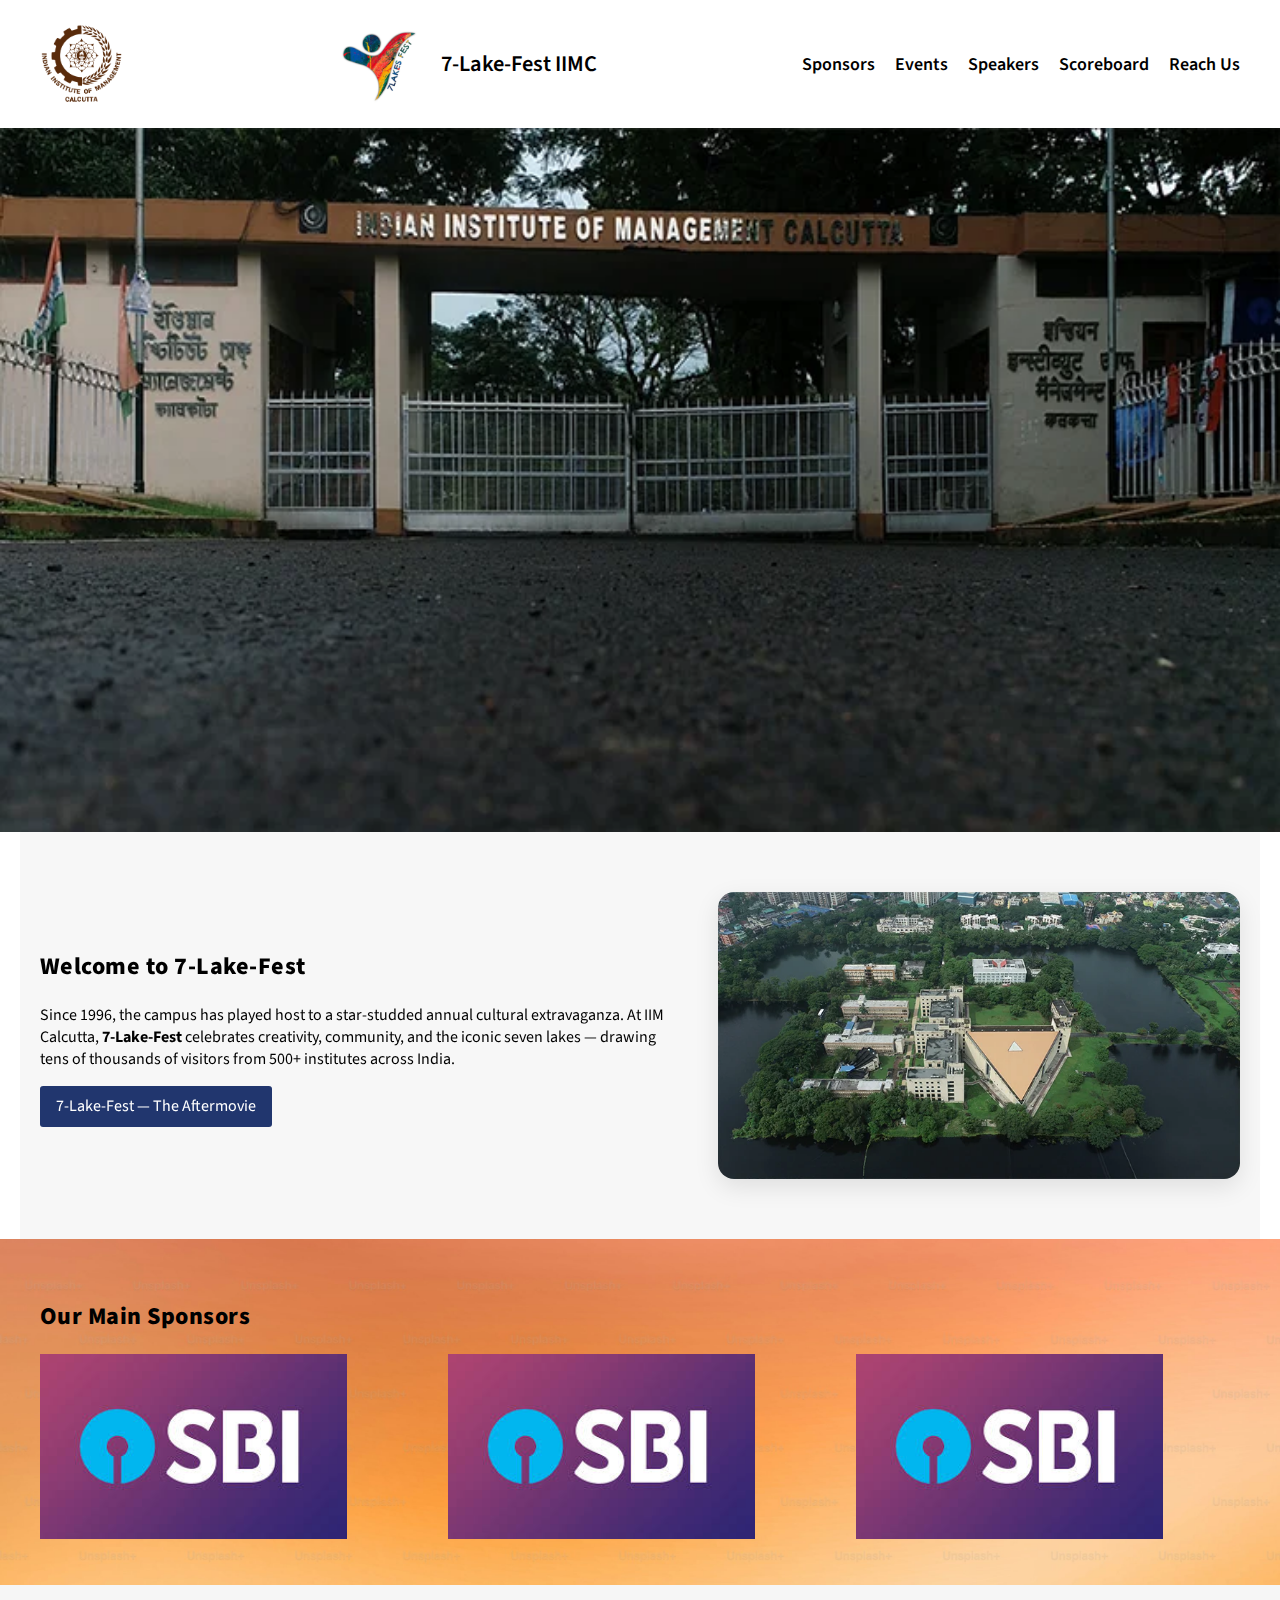
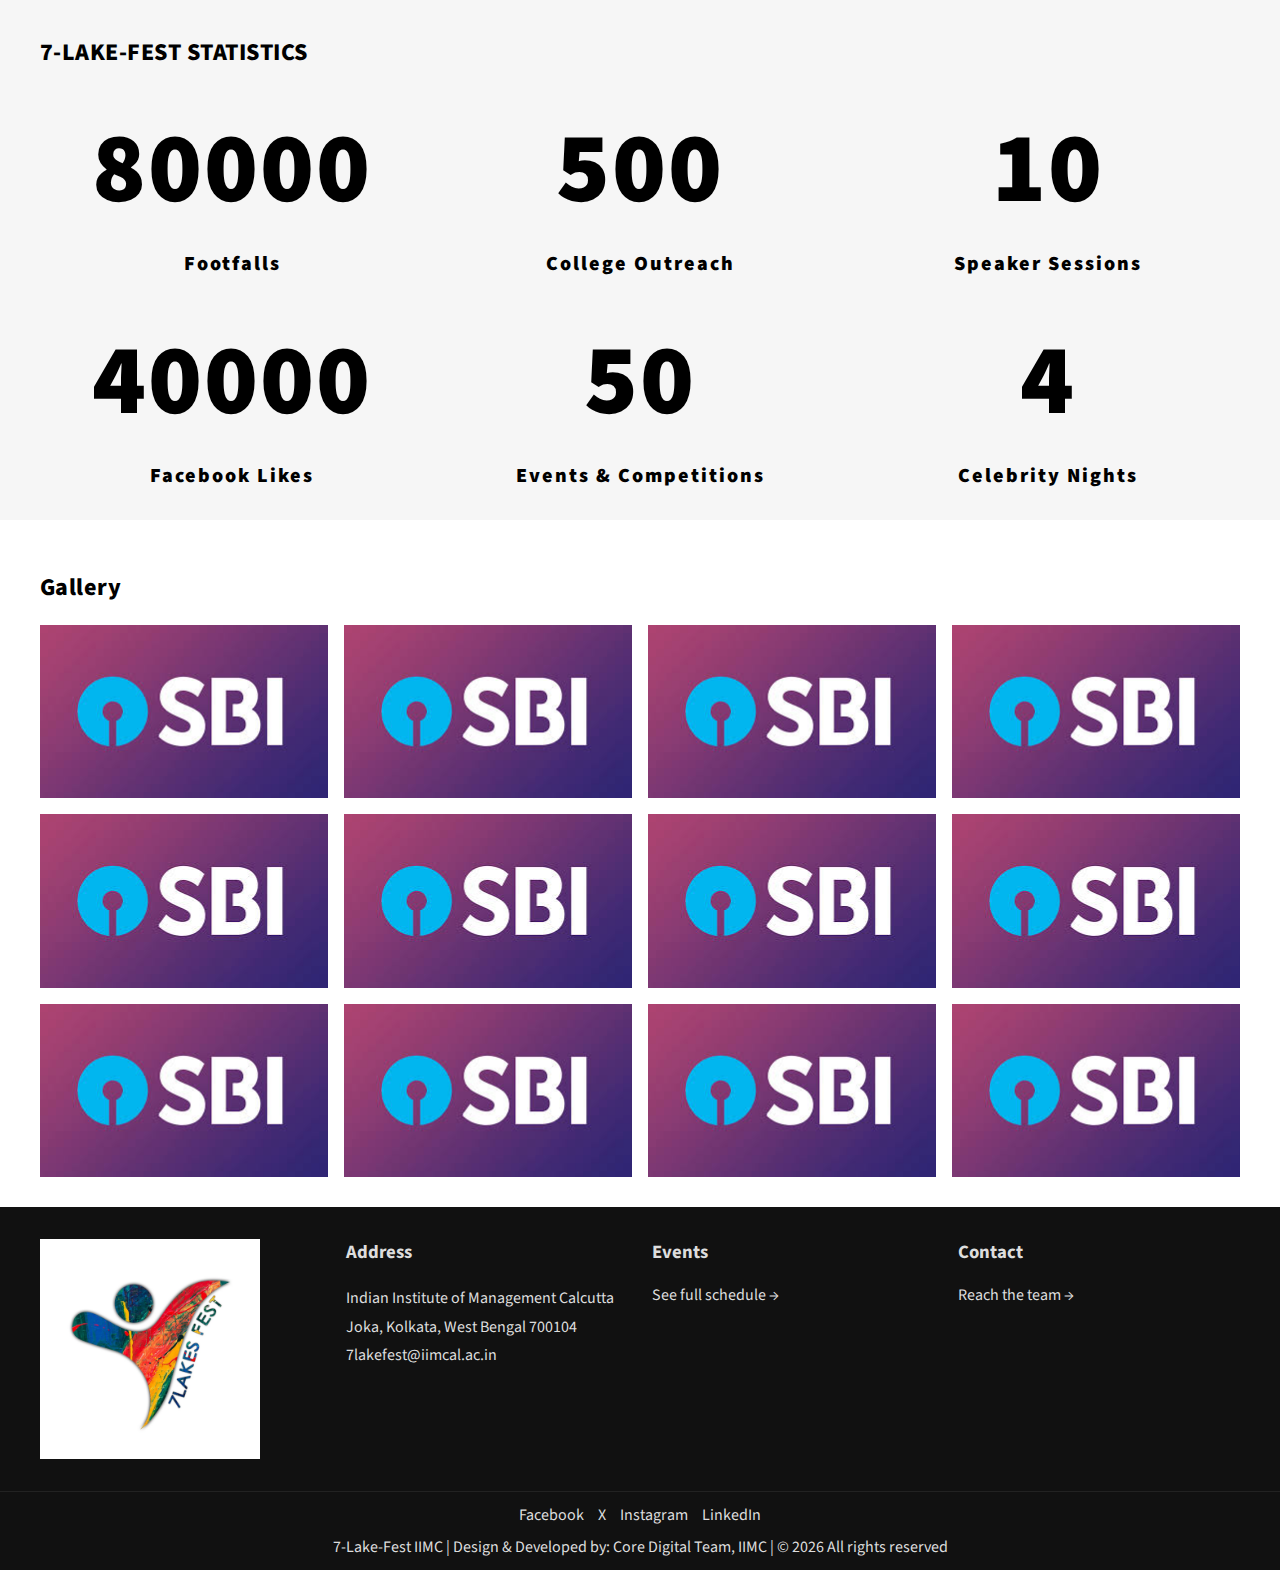
<file: Index.html>
<!DOCTYPE html>
<html lang="en" dir="ltr" prefix="og: https://ogp.me/ns#">
<head>
  <meta charset="UTF-8" />
  <meta name="viewport" content="width=device-width" />
  <link rel="profile" href="http://gmpg.org/xfn/11" />

  <!-- TODO: PAGE TITLE (Browser tab) -->
  <title>Home - 7-Lake-Fest IIMC</title>

  <!-- External CSS -->
  <link rel="stylesheet" href="Style/Index.css" />

  <!-- TODO: META (SEO/Social). Update image URLs to your logo/hero -->
  <meta name="description" content="7-Lake-Fest IIMC — IIM Calcutta’s annual cultural festival." />
  <meta property="og:site_name" content="7-Lake-Fest IIMC" />
  <meta property="og:type" content="website" />
  <meta property="og:title" content="Home - 7-Lake-Fest IIMC" />
  <meta property="og:description" content="7-Lake-Fest IIMC — IIM Calcutta’s annual cultural festival." />
  <!-- TODO: Replace with your absolute URL -->
  <meta property="og:url" content="https://www.iimcal.ac.in/" />
  <!-- TODO: Social preview image -->
  <meta property="og:image" content="https://YOUR-CDN.example/iimc-7lakefest-og.png" />
  <meta name="twitter:card" content="summary_large_image" />
  <meta name="twitter:title" content="Home - 7-Lake-Fest IIMC" />
  <meta name="twitter:description" content="7-Lake-Fest IIMC — IIM Calcutta’s annual cultural festival." />
  <meta name="twitter:image" content="https://YOUR-CDN.example/iimc-7lakefest-og.png" />

  <!-- TODO: JSON-LD (update logo and dates) -->
  <script type="application/ld+json">
  {
    "@context":"https://schema.org",
    "@graph":[
      {
        "@type":"Organization",
        "@id":"https://YOUR-DOMAIN.example/#org",
        "name":"7-Lake-Fest IIMC",
        "url":"https://YOUR-DOMAIN.example/",
        "logo":{
          "@type":"ImageObject",
          "url":"https://YOUR-CDN.example/7lakefest-logo.png",
          "width":150,"height":163
        }
      },
      {
        "@type":"WebSite",
        "@id":"https://YOUR-DOMAIN.example/#website",
        "url":"https://YOUR-DOMAIN.example/",
        "name":"7-Lake-Fest IIMC",
        "publisher":{"@id":"https://YOUR-DOMAIN.example/#org"},
        "potentialAction":{
          "@type":"SearchAction",
          "target":{"@type":"EntryPoint","urlTemplate":"https://YOUR-DOMAIN.example/?s={search_term_string}"},
          "query-input":"required name=search_term_string"
        }
      },
      {
        "@type":"WebPage",
        "@id":"https://YOUR-DOMAIN.example/#webpage",
        "url":"https://YOUR-DOMAIN.example/",
        "name":"Home - 7-Lake-Fest IIMC",
        "description":"7-Lake-Fest IIMC — IIM Calcutta’s annual cultural festival.",
        "isPartOf":{"@id":"https://YOUR-DOMAIN.example/#website"},
        "datePublished":"2025-01-01T00:00:00+05:30",
        "dateModified":"2025-01-01T00:00:00+05:30",
        "primaryImageOfPage":{
          "@type":"ImageObject",
          "url":"https://YOUR-CDN.example/7lakefest-hero.jpg",
          "width":1600,"height":900
        }
      }
    ]
  }
  </script>

  <!-- webfonts similar to original -->
  <link href="https://fonts.googleapis.com/css?family=Source+Sans+Pro:300,400,600,700|Poppins:300,400,500,600,700,800,900&display=swap" rel="stylesheet" />
  <link rel="icon" href="https://YOUR-CDN.example/7lakefest-favicon-32.png" sizes="32x32" />
  <link rel="icon" href="https://YOUR-CDN.example/7lakefest-favicon-192.png" sizes="192x192" />
  <link rel="apple-touch-icon" href="https://YOUR-CDN.example/7lakefest-apple-180.png" />
  <meta name="msapplication-TileImage" content="https://YOUR-CDN.example/7lakefest-ms-270.png" />
</head>

<body class="home">
  <div class="site">

<header class="site-header">
  <div class="wrap header-inner">

    <!-- LEFT: IIMC LOGO -->
    <div class="brand-left">
      <a href="https://www.iimcal.ac.in/">
        <img src="/assets/IIMClogo.png" alt="IIM Calcutta Logo">
      </a>
    </div>

    <!-- CENTER: 7-Lake Logo + Text -->
    <div class="brand-center">
      <a href="https://www.iimcal.ac.in/">
        <img src="/assets/7lakelogo.jpg" alt="7-Lake-Fest IIMC Lockup">
      </a>
      <h1>
        <a href="/" style="text-decoration:none;color:#000;">
          7-Lake-Fest IIMC
        </a>
      </h1>
    </div>

    <!-- RIGHT: NAVIGATION -->
    <nav class="main-nav" aria-label="Main Menu">
      <ul>
        <li><a href="/sponsors.html">Sponsors</a></li>
        <li><a href="/events.html">Events</a></li>
        <li><a href="/Speakers.html">Speakers</a></li>
        <li><a href="/stats.html">Scoreboard</a></li>
        <li><a href="/contact.html">Reach Us</a></li>
      </ul>
    </nav>

  </div>
</header>

      <!-- HERO / SLIDER -->
      <section class="hero">
        <!-- TODO: HERO IMAGE (replace URL) -->
        <img src="/assets/Heroimage.webp" alt="7-Lake-Fest IIMC Hero">
        <!-- TODO: TICKETING / CTA LINK -->
        <a class="overlay-link" href="https://www.iimcal.ac.in" aria-label="Buy Tickets"></a>
      </section>
    </header>

    <main id="site-content">
      <!-- ABOUT -->
      <section class="about">
        <div class="wrap" style="backdrop-filter:brightness(.97);">
          <article>
            <h2 class="box-title">Welcome to 7-Lake-Fest</h2>
            <p>Since 1996, the campus has played host to a star-studded annual cultural extravaganza. At IIM Calcutta, <strong>7-Lake-Fest</strong> celebrates creativity, community, and the iconic seven lakes — drawing tens of thousands of visitors from 500+ institutes across India.</p>
            <!-- TODO: AFTERMOVIE LINK (keep button color) -->
            <p><a class="btn" href="https://www.youtube.com/watch?v=YJg1rs0R2sE&list=RDYJg1rs0R2sE&start_radio=1" target="_blank" rel="noopener">7-Lake-Fest — The Aftermovie</a></p>
          </article>

          <!-- TODO: ABOUT SIDE IMAGE -->
          <div>
            <img src="/assets/Sideimage.webp" alt="7-Lake-Fest Collage" style="width:100%;height:auto;display:block;">
          </div>
        </div>
      </section>

      <!-- SPONSORS -->
      <section class="sponsors">
        <div class="wrap">
          <h2 class="box-title">Our Main Sponsors</h2>
          <div class="sponsor-grid">
            <!-- TODO: SPONSOR LOGO #1 -->
            <div>
              <img src="/assets/Sponser.jpeg" alt="Title Sponsor" style="width:80%;height:auto;">
            </div>
            <!-- TODO: SPONSOR LOGO #2 -->
            <div>
              <img src="/assets/Sponser.jpeg" alt="Associate Sponsor" style="width:80%;height:auto;">
            </div>
            <!-- TODO: SPONSOR LOGO #3 -->
            <div>
              <img src="/assets/Sponser.jpeg" alt="Partner" style="width:80%;height:auto;">
            </div>
          </div>
        </div>
      </section>

      <!-- STATS (same typography/scale as original) -->
      <section class="stats">
        <div class="wrap">
          <h2 class="box-title" style="text-align:left">7-LAKE-FEST STATISTICS</h2>
          <div class="stats-grid">
            <!-- TODO: UPDATE COUNTERS -->
            <div style="text-align:center">
              <div class="counter-num">80000</div>
              <p class="counter-title">Footfalls</p>
            </div>
            <div style="text-align:center">
              <div class="counter-num">500</div>
              <p class="counter-title">College Outreach</p>
            </div>
            <div style="text-align:center">
              <div class="counter-num">10</div>
              <p class="counter-title">Speaker Sessions</p>
            </div>
          </div>

          <div class="stats-grid" style="margin-top:24px">
            <div style="text-align:center">
              <div class="counter-num">40000</div>
              <p class="counter-title">Facebook Likes</p>
            </div>
            <div style="text-align:center">
              <div class="counter-num">50</div>
              <p class="counter-title">Events &amp; Competitions</p>
            </div>
            <div style="text-align:center">
              <div class="counter-num">4</div>
              <p class="counter-title">Celebrity Nights</p>
            </div>
          </div>
        </div>
      </section>

      <!-- GALLERY -->
      <section style="padding:30px 0">
        <div class="wrap">
          <h2 class="box-title">Gallery</h2>
          <div class="gallery-grid">
            <!-- TODO: REPLACE GALLERY IMAGES (12–16 images recommended) -->
            <img src="/assets/Sponser.jpeg" alt="Gallery Image">
            <img src="/assets/Sponser.jpeg" alt="Gallery Image">
            <img src="/assets/Sponser.jpeg" alt="Gallery Image">
            <img src="/assets/Sponser.jpeg" alt="Gallery Image">
            <img src="/assets/Sponser.jpeg" alt="Gallery Image">
            <img src="/assets/Sponser.jpeg" alt="Gallery Image">
            <img src="/assets/Sponser.jpeg" alt="Gallery Image">
            <img src="/assets/Sponser.jpeg" alt="Gallery Image">
            <img src="/assets/Sponser.jpeg" alt="Gallery Image">
            <img src="/assets/Sponser.jpeg" alt="Gallery Image">
            <img src="/assets/Sponser.jpeg" alt="Gallery Image">
            <img src="/assets/Sponser.jpeg" alt="Gallery Image">
          </div>
        </div>
      </section>
    </main>

    <!-- FOOTER -->
    <footer class="footer">
      <div class="wrap">
        <div>
          <!-- TODO: FOOTER LOGO -->
          <img src="/assets/7lakelogo.jpg" alt="7-Lake-Fest IIMC" style="width:220px;height:auto;display:block">
        </div>
        <div>
          <h3 style="margin-top:0">Address</h3>
          <!-- TODO: UPDATE ADDRESS & EMAIL -->
          <ul style="list-style:none;padding-left:0;line-height:1.8">
            <li>Indian Institute of Management Calcutta</li>
            <li>Joka, Kolkata, West Bengal 700104</li>
            <li><a href="mailto:7lakefest@iimcal.ac.in">7lakefest@iimcal.ac.in</a></li>
          </ul>
        </div>
        <div>
          <h3 style="margin-top:0">Events</h3>
          <!-- TODO: EMBED/IFRAME (optional) -->
          <p><a href="/events.html">See full schedule →</a></p>
        </div>
        <div>
          <h3 style="margin-top:0">Contact</h3>
          <p><a href="/contact.html">Reach the team →</a></p>
        </div>
      </div>

      <div class="site-info">
        <!-- TODO: SOCIAL LINKS -->
        <div class="socials">
          <a href="https://www.facebook.com/YOUR.PAGE" aria-label="Facebook">Facebook</a>
          <a href="https://x.com/YOUR.HANDLE" aria-label="Twitter / X">X</a>
          <a href="https://www.instagram.com/YOUR.HANDLE" aria-label="Instagram">Instagram</a>
          <a href="https://www.linkedin.com/company/YOUR.COMPANY" aria-label="LinkedIn">LinkedIn</a>
        </div>
        <div>
          <a href="https://www.iimcal.ac.in/">7-Lake-Fest IIMC</a> |
          Design &amp; Developed by: <a href="https://www.iimcal.ac.in" target="_blank" rel="noopener">Core Digital Team, IIMC</a> |
          &copy; <span id="year"></span> All rights reserved
        </div>
      </div>
    </footer>

  </div>

  <script>
    // keep tiny enhancement only (current year)
    document.getElementById('year').textContent = new Date().getFullYear();
  </script>
</body>
</html>
</file>
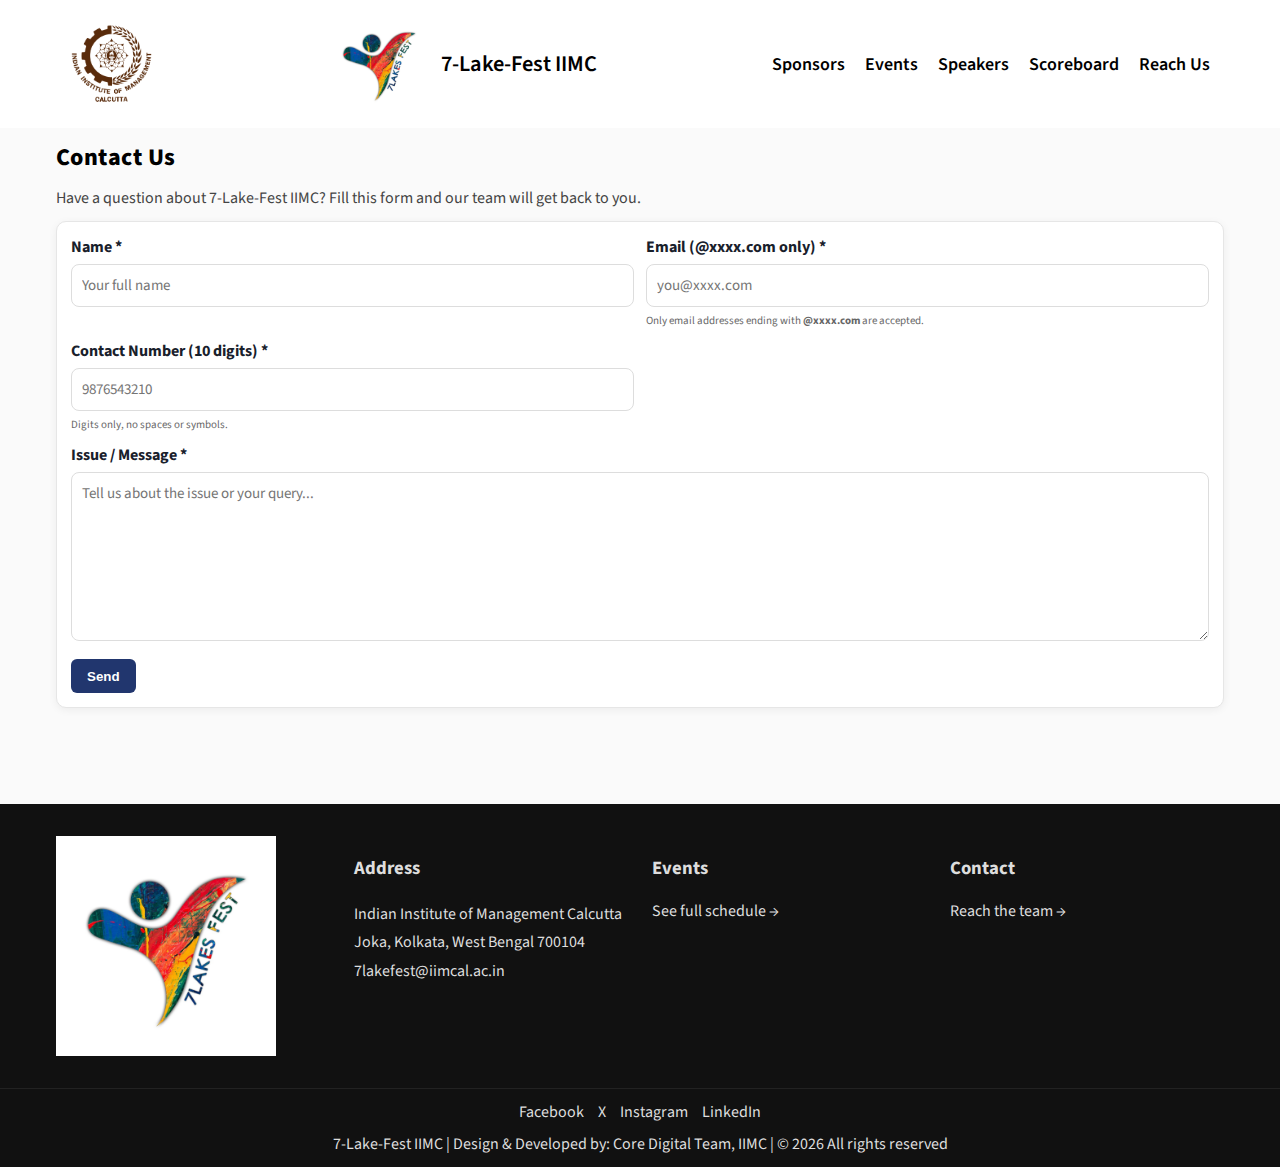
<file: contact.html>
<!DOCTYPE html>
<html lang="en" dir="ltr" prefix="og: https://ogp.me/ns#">
<head>
  <meta charset="UTF-8" />
  <meta name="viewport" content="width=device-width" />
  <link rel="profile" href="http://gmpg.org/xfn/11" />

  <title>Contact Us - 7-Lake-Fest IIMC</title>

  <!-- External CSS -->
  <link rel="stylesheet" href="/Style/contact.css">

  <!-- SEO/Social -->
  <meta name="description" content="Contact 7-Lake-Fest IIMC — IIM Calcutta’s annual cultural festival." />
  <meta property="og:site_name" content="7-Lake-Fest IIMC" />
  <meta property="og:type" content="website" />
  <meta property="og:title" content="Contact Us - 7-Lake-Fest IIMC" />
  <meta property="og:description" content="Reach the 7-Lake-Fest IIMC organizing team." />
  <meta property="og:url" content="https://YOUR-DOMAIN.example/contact" />
  <meta property="og:image" content="https://YOUR-CDN.example/iimc-7lakefest-og.png" />
  <meta name="twitter:card" content="summary_large_image" />

  <!-- Webfonts & icons -->
  <link href="https://fonts.googleapis.com/css?family=Source+Sans+Pro:300,400,600,700|Poppins:300,400,500,600,700,800,900&display=swap" rel="stylesheet" />
  <link rel="icon" href="https://YOUR-CDN.example/7lakefest-favicon-32.png" sizes="32x32" />
  <link rel="icon" href="https://YOUR-CDN.example/7lakefest-favicon-192.png" sizes="192x192" />
  <link rel="apple-touch-icon" href="https://YOUR-CDN.example/7lakefest-apple-180.png" />
  <meta name="msapplication-TileImage" content="https://YOUR-CDN.example/7lakefest-ms-270.png" />
</head>

<body class="home">
  <div class="site">

   <!-- HEADER -->
    <header class="site-header">
  <div class="wrap header-inner">

    <!-- LEFT: IIMC LOGO -->
    <div class="brand-left">
      <a href="https://www.iimcal.ac.in/">
        <img src="/assets/IIMClogo.png" alt="IIM Calcutta Logo">
      </a>
    </div>

    <!-- CENTER: 7-Lake Logo + Text -->
    <div class="brand-center">
      <a href="https://www.iimcal.ac.in/">
        <img src="/assets/7lakelogo.jpg" alt="7-Lake-Fest IIMC Lockup">
      </a>
      <h1>
        <a href="/" style="text-decoration:none;color:#000;">
          7-Lake-Fest IIMC
        </a>
      </h1>
    </div>

    <!-- RIGHT: NAVIGATION -->
    <nav class="main-nav" aria-label="Main Menu">
      <ul>
        <li><a href="/sponsors.html">Sponsors</a></li>
        <li><a href="/events.html">Events</a></li>
        <li><a href="/Speakers.html">Speakers</a></li>
        <li><a href="/stats.html">Scoreboard</a></li>
        <li><a href="/contact.html">Reach Us</a></li>
      </ul>
    </nav>

  </div>
</header>

    <!-- MAIN (Contact) -->
    <main id="site-content">
      <section class="contact">
        <div class="wrap">
          <h2 class="box-title">Contact Us</h2>
          <p class="intro">Have a question about 7-Lake-Fest IIMC? Fill this form and our team will get back to you.</p>

          <form id="contactForm" class="form-card" novalidate>
            <div class="form-grid">
              <!-- Name -->
              <div class="field">
                <label for="name">Name<span aria-hidden="true"> *</span></label>
                <input class="input" type="text" id="name" name="name" required placeholder="Your full name" autocomplete="name" />
                <div class="error" id="err-name">Please enter your name.</div>
              </div>

              <!-- Email -->
              <div class="field">
                <label for="email">Email (@xxxx.com only)<span aria-hidden="true"> *</span></label>
                <input class="input" type="email" id="email" name="email" required placeholder="you@xxxx.com" autocomplete="email" pattern="^[A-Za-z0-9._%+-]+@xxxx\.com$" />
                <div class="help">Only email addresses ending with <strong>@xxxx.com</strong> are accepted.</div>
                <div class="error" id="err-email">Enter a valid email like <em>you@xxxx.com</em>.</div>
              </div>

              <!-- Phone -->
              <div class="field">
                <label for="phone">Contact Number (10 digits)<span aria-hidden="true"> *</span></label>
                <input class="input" type="text" id="phone" name="phone" required placeholder="9876543210" inputmode="numeric" maxlength="10" pattern="^\d{10}$" />
                <div class="help">Digits only, no spaces or symbols.</div>
                <div class="error" id="err-phone">Phone must be exactly 10 digits.</div>
              </div>

              <!-- Spacer -->
              <div class="field" aria-hidden="true"></div>

              <!-- Issue -->
              <div class="field full">
                <label for="issue">Issue / Message<span aria-hidden="true"> *</span></label>
                <textarea class="textarea" id="issue" name="issue" required rows="7" placeholder="Tell us about the issue or your query..."></textarea>
                <div class="error" id="err-issue">Please describe the issue.</div>
              </div>
            </div>

            <div class="actions">
              <button type="submit" class="btn" id="submitBtn">Send</button>
              <span id="saving" style="display:none;">Sending…</span>
            </div>

            <div class="success-banner" id="successMsg">Thanks! Your message has been submitted.</div>
            <div class="fail-banner" id="failMsg">Something went wrong. Please try again.</div>
          </form>
        </div>
      </section>
    </main>

    <!-- FOOTER -->
    <footer class="footer">
      <div class="wrap">
        <div><img src="/assets/7lakelogo.jpg" alt="7-Lake-Fest IIMC" class="footer-logo"></div>
        <div>
          <h3>Address</h3>
          <ul class="contact-list">
            <li>Indian Institute of Management Calcutta</li>
            <li>Joka, Kolkata, West Bengal 700104</li>
            <li><a href="mailto:7lakefest@iimcal.ac.in">7lakefest@iimcal.ac.in</a></li>
          </ul>
        </div>
        <div><h3>Events</h3><p><a href="/events">See full schedule →</a></p></div>
        <div><h3>Contact</h3><p><a href="/contact">Reach the team →</a></p></div>
      </div>

      <div class="site-info">
        <div class="socials">
          <a href="https://www.facebook.com/YOUR.PAGE" aria-label="Facebook">Facebook</a>
          <a href="https://x.com/YOUR.HANDLE" aria-label="X">X</a>
          <a href="https://www.instagram.com/YOUR.HANDLE" aria-label="Instagram">Instagram</a>
          <a href="https://www.linkedin.com/company/YOUR.COMPANY" aria-label="LinkedIn">LinkedIn</a>
        </div>
        <div>
          <a href="https://YOUR-DOMAIN.example/">7-Lake-Fest IIMC</a> |
          Design &amp; Developed by: <a href="https://www.iimcal.ac.in" target="_blank" rel="noopener">Core Digital Team, IIMC</a> |
          &copy; <span id="year"></span> All rights reserved
        </div>
      </div>
    </footer>
  </div>

  <!-- Footer year script (keeps minimal inline JS) -->
  <script>document.getElementById('year').textContent = new Date().getFullYear();</script>

  <!-- NOTE: contact.js is intentionally NOT included. To connect later add:
       <script src="contact.js"></script>
       before the closing </body> -->
</body>
</html>
</file>
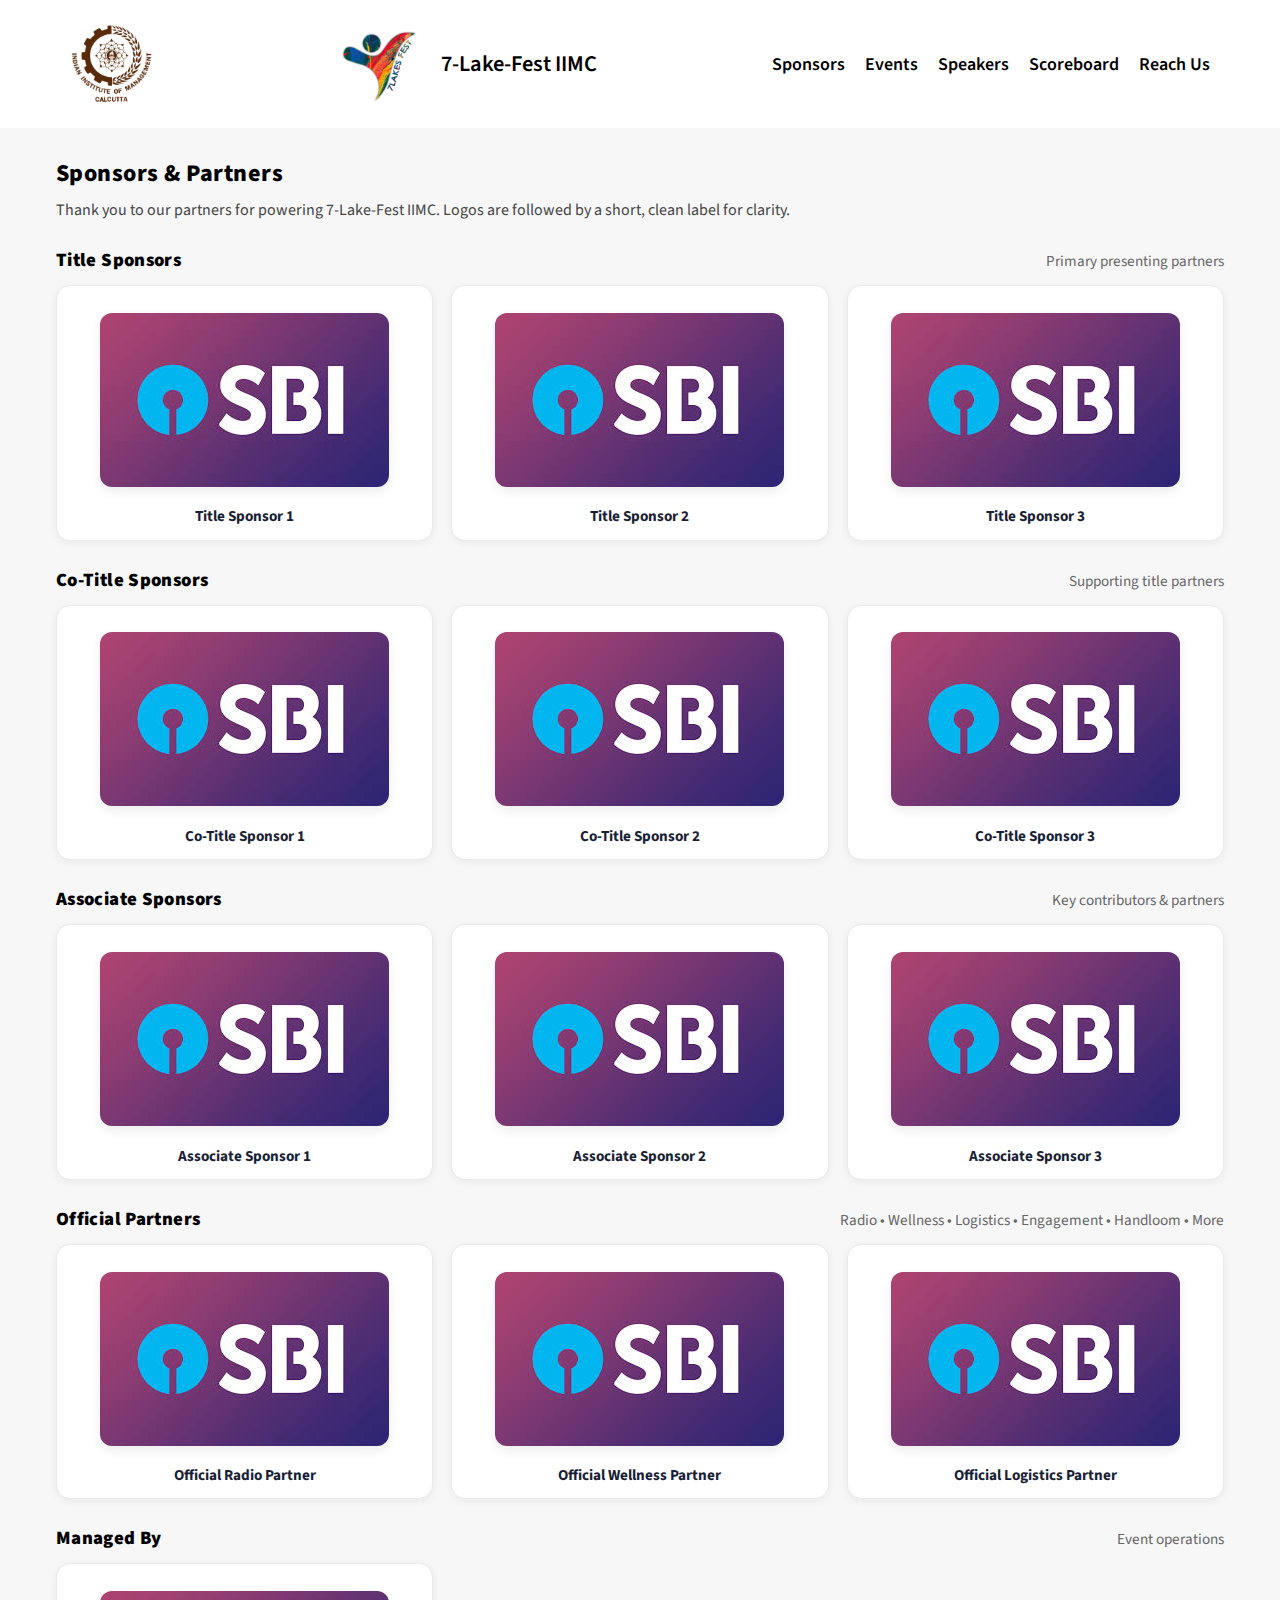
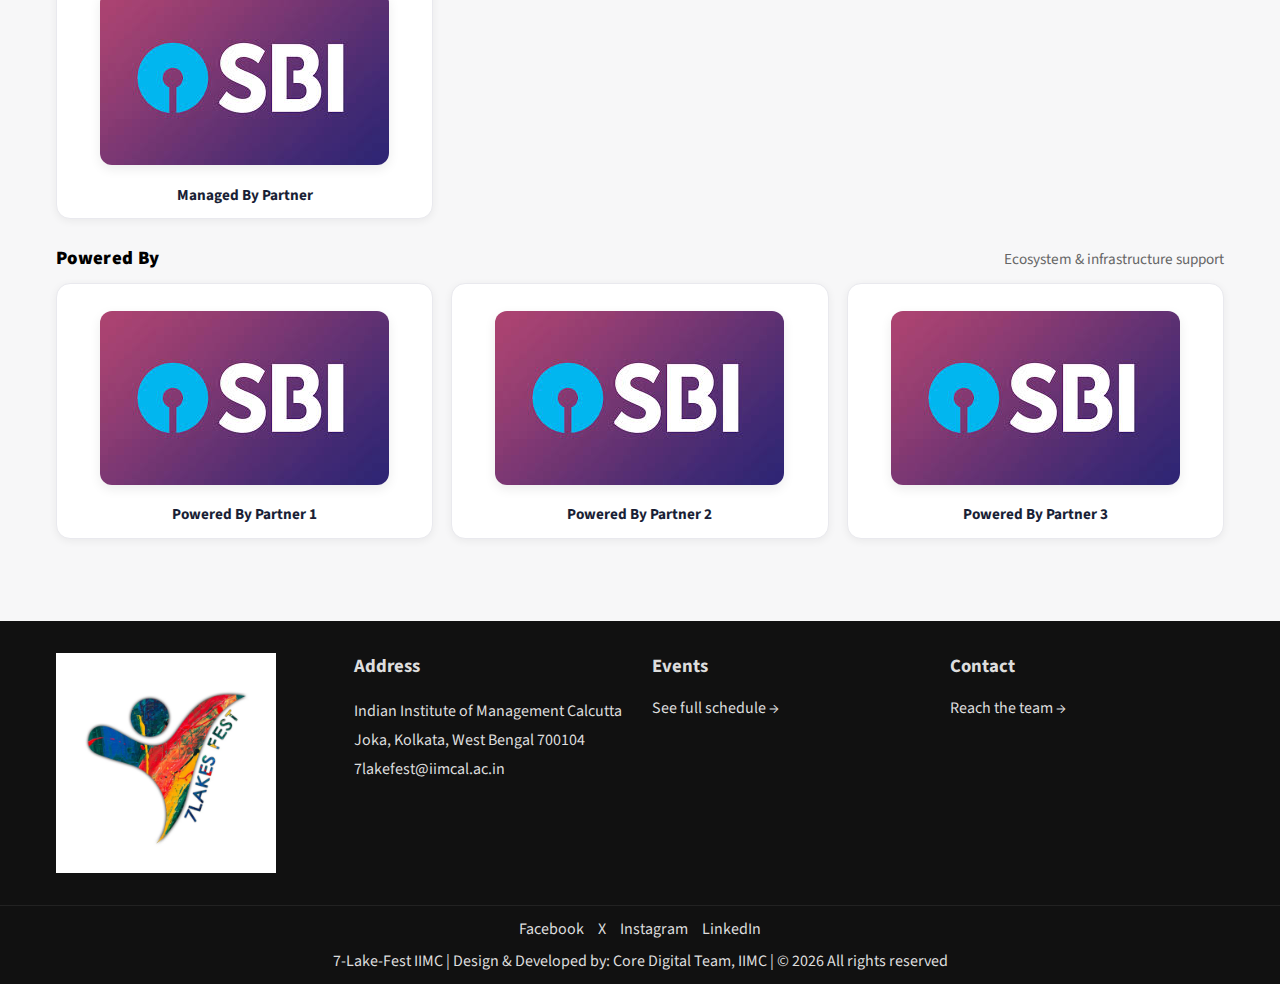
<file: sponsors.html>
<!DOCTYPE html>
<html lang="en" dir="ltr" prefix="og: https://ogp.me/ns#">
<head>
  <meta charset="UTF-8" />
  <meta name="viewport" content="width=device-width" />
  <link rel="profile" href="http://gmpg.org/xfn/11" />

  <title>Sponsors - 7-Lake-Fest IIMC</title>

  <!-- External stylesheet -->
  <link rel="stylesheet" href="/Style/Sponsors.css" />

  <link href="https://fonts.googleapis.com/css?family=Source+Sans+Pro:300,400,600,700|Poppins:300,400,500,600,700,800,900&display=swap" rel="stylesheet" />
  <link rel="icon" href="https://YOUR-CDN.example/7lakefest-favicon-32.png" sizes="32x32" />
  <link rel="icon" href="https://YOUR-CDN.example/7lakefest-favicon-192.png" sizes="192x192" />
  <link rel="apple-touch-icon" href="https://YOUR-CDN.example/7lakefest-apple-180.png" />
  <meta name="msapplication-TileImage" content="https://YOUR-CDN.example/7lakefest-ms-270.png" />
</head>

<body class="home">
  <div class="site">

    <!-- HEADER -->
    <header class="site-header">
  <div class="wrap header-inner">

    <!-- LEFT: IIMC LOGO -->
    <div class="brand-left">
      <a href="https://www.iimcal.ac.in/">
        <img src="/assets/IIMClogo.png" alt="IIM Calcutta Logo">
      </a>
    </div>

    <!-- CENTER: 7-Lake Logo + Text -->
    <div class="brand-center">
      <a href="https://www.iimcal.ac.in/">
        <img src="/assets/7lakelogo.jpg" alt="7-Lake-Fest IIMC Lockup">
      </a>
      <h1>
        <a href="/" style="text-decoration:none;color:#000;">
          7-Lake-Fest IIMC
        </a>
      </h1>
    </div>

    <!-- RIGHT: NAVIGATION -->
    <nav class="main-nav" aria-label="Main Menu">
      <ul>
        <li><a href="/sponsors.html">Sponsors</a></li>
        <li><a href="/events.html">Events</a></li>
        <li><a href="/Speakers.html">Speakers</a></li>
        <li><a href="/stats.html">Scoreboard</a></li>
        <li><a href="/contact.html">Reach Us</a></li>
      </ul>
    </nav>

  </div>
</header>

    <!-- MAIN -->
    <main id="site-content">
      <section class="sponsors">
        <div class="wrap">
          <h2 class="box-title">Sponsors &amp; Partners</h2>
          <p class="intro">Thank you to our partners for powering 7-Lake-Fest IIMC. Logos are followed by a short, clean label for clarity.</p>

          <!-- Title Sponsors -->
          <div class="tier">
            <div class="tier-header">
              <h3 class="tier-title">Title Sponsors</h3>
              <p class="tier-note">Primary presenting partners</p>
            </div>
            <div class="grid">
              <div class="sponsor-card">
                <div class="logo-box">
                  <img src="/assets/Sponser.jpeg" alt="Title Sponsor 1 logo">
                </div>
                <div class="sponsor-name">Title Sponsor 1</div>
              </div>
              <div class="sponsor-card">
                <div class="logo-box">
                  <img src="/assets/Sponser.jpeg" alt="Title Sponsor 2 logo">
                </div>
                <div class="sponsor-name">Title Sponsor 2</div>
              </div>
              <div class="sponsor-card">
                <div class="logo-box">
                  <img src="/assets/Sponser.jpeg" alt="Title Sponsor 3 logo">
                </div>
                <div class="sponsor-name">Title Sponsor 3</div>
              </div>
            </div>
          </div>

          <!-- Co-Title Sponsors -->
          <div class="tier">
            <div class="tier-header">
              <h3 class="tier-title">Co-Title Sponsors</h3>
              <p class="tier-note">Supporting title partners</p>
            </div>
            <div class="grid">
              <div class="sponsor-card">
                <div class="logo-box">
                  <img src="/assets/Sponser.jpeg" alt="Co-Title Sponsor 1 logo">
                </div>
                <div class="sponsor-name">Co-Title Sponsor 1</div>
              </div>
              <div class="sponsor-card">
                <div class="logo-box">
                  <img src="/assets/Sponser.jpeg" alt="Co-Title Sponsor 2 logo">
                </div>
                <div class="sponsor-name">Co-Title Sponsor 2</div>
              </div>
              <div class="sponsor-card">
                <div class="logo-box">
                  <img src="/assets/Sponser.jpeg" alt="Co-Title Sponsor 3 logo">
                </div>
                <div class="sponsor-name">Co-Title Sponsor 3</div>
              </div>
            </div>
          </div>

          <!-- Associate Sponsors -->
          <div class="tier">
            <div class="tier-header">
              <h3 class="tier-title">Associate Sponsors</h3>
              <p class="tier-note">Key contributors &amp; partners</p>
            </div>
            <div class="grid">
              <div class="sponsor-card">
                <div class="logo-box">
                  <img src="/assets/Sponser.jpeg" alt="Associate Sponsor 1 logo">
                </div>
                <div class="sponsor-name">Associate Sponsor 1</div>
              </div>
              <div class="sponsor-card">
                <div class="logo-box">
                  <img src="/assets/Sponser.jpeg" alt="Associate Sponsor 2 logo">
                </div>
                <div class="sponsor-name">Associate Sponsor 2</div>
              </div>
              <div class="sponsor-card">
                <div class="logo-box">
                  <img src="/assets/Sponser.jpeg" alt="Associate Sponsor 3 logo">
                </div>
                <div class="sponsor-name">Associate Sponsor 3</div>
              </div>
            </div>
          </div>

          <!-- Official Partners -->
          <div class="tier">
            <div class="tier-header">
              <h3 class="tier-title">Official Partners</h3>
              <p class="tier-note">Radio • Wellness • Logistics • Engagement • Handloom • More</p>
            </div>
            <div class="grid">
              <div class="sponsor-card">
                <div class="logo-box">
                  <img src="/assets/Sponser.jpeg" alt="Official Radio Partner logo">
                </div>
                <div class="sponsor-name">Official Radio Partner</div>
              </div>
              <div class="sponsor-card">
                <div class="logo-box">
                  <img src="/assets/Sponser.jpeg" alt="Official Wellness Partner logo">
                </div>
                <div class="sponsor-name">Official Wellness Partner</div>
              </div>
              <div class="sponsor-card">
                <div class="logo-box">
                  <img src="/assets/Sponser.jpeg" alt="Official Logistics Partner logo">
                </div>
                <div class="sponsor-name">Official Logistics Partner</div>
              </div>
            </div>
          </div>

          <!-- Managed By -->
          <div class="tier">
            <div class="tier-header">
              <h3 class="tier-title">Managed By</h3>
              <p class="tier-note">Event operations</p>
            </div>
            <div class="grid">
              <div class="sponsor-card">
                <div class="logo-box">
                  <img src="/assets/Sponser.jpeg" alt="Managed By partner logo">
                </div>
                <div class="sponsor-name">Managed By Partner</div>
              </div>
            </div>
          </div>

          <!-- Powered By -->
          <div class="tier">
            <div class="tier-header">
              <h3 class="tier-title">Powered By</h3>
              <p class="tier-note">Ecosystem &amp; infrastructure support</p>
            </div>
            <div class="grid">
              <div class="sponsor-card">
                <div class="logo-box">
                  <img src="/assets/Sponser.jpeg" alt="Powered By partner logo">
                </div>
                <div class="sponsor-name">Powered By Partner 1</div>
              </div>
              <div class="sponsor-card">
                <div class="logo-box">
                  <img src="/assets/Sponser.jpeg" alt="Powered By partner 2 logo">
                </div>
                <div class="sponsor-name">Powered By Partner 2</div>
              </div>
              <div class="sponsor-card">
                <div class="logo-box">
                  <img src="/assets/Sponser.jpeg" alt="Powered By partner 3 logo">
                </div>
                <div class="sponsor-name">Powered By Partner 3</div>
              </div>
            </div>
          </div>

        </div>
      </section>
    </main>

    <!-- FOOTER -->
    <footer class="footer">
      <div class="wrap">
        <div>
          <img src="/assets/7lakelogo.jpg" alt="7-Lake-Fest IIMC" style="width:220px;height:auto;display:block">
        </div>
        <div>
          <h3 style="margin-top:0">Address</h3>
          <ul style="list-style:none;padding-left:0;line-height:1.8">
            <li>Indian Institute of Management Calcutta</li>
            <li>Joka, Kolkata, West Bengal 700104</li>
            <li><a href="mailto:7lakefest@iimcal.ac.in">7lakefest@iimcal.ac.in</a></li>
          </ul>
        </div>
        <div>
          <h3 style="margin-top:0">Events</h3>
          <p><a href="/events.html">See full schedule →</a></p>
        </div>
        <div>
          <h3 style="margin-top:0">Contact</h3>
          <p><a href="/contact.html">Reach the team →</a></p>
        </div>
      </div>

      <div class="site-info">
        <div class="socials">
          <a href="https://www.facebook.com/YOUR.PAGE" aria-label="Facebook">Facebook</a>
          <a href="https://x.com/YOUR.HANDLE" aria-label="Twitter / X">X</a>
          <a href="https://www.instagram.com/YOUR.HANDLE" aria-label="Instagram">Instagram</a>
          <a href="https://www.linkedin.com/company/YOUR.COMPANY" aria-label="LinkedIn">LinkedIn</a>
        </div>
        <div>
          <a href="https://YOUR-DOMAIN.example/">7-Lake-Fest IIMC</a> |
          Design &amp; Developed by: <a href="https://www.iimcal.ac.in" target="_blank" rel="noopener">Core Digital Team, IIMC</a> |
          &copy; <span id="year"></span> All rights reserved
        </div>
      </div>
    </footer>

  </div>

  <script>
    document.getElementById('year').textContent = new Date().getFullYear();
  </script>
</body>
</html>
</file>
<file: Style/contact.css>
:root{
  --brand-blue: #21366e;
  --text: #000;
  --bg: #fff;
  --muted: #666;
  --card-border: #e6e6e6;
  --shadow-sm: 0 2px 8px rgba(0,0,0,.06);
  --shadow-md: 0 8px 24px rgba(0,0,0,.12);
}

/* image containment helper (optional modern API) */
img:is([sizes="auto" i],[sizes^="auto," i]) {
  contain-intrinsic-size: 3000px 1500px;
}

/* base reset */
* { box-sizing: border-box; }
html, body { height: 100%; }
body {
  margin: 0;
  font-family: "Source Sans Pro", "Poppins", "Segoe UI", Arial, Helvetica, sans-serif;
  background: var(--bg);
  color: var(--text);
  -webkit-font-smoothing: antialiased;
  -moz-osx-font-smoothing: grayscale;
}
a { color: inherit; }
ul { margin: 0; padding: 0; }

/* layout helpers */
.wrap{max-width:1200px;margin:0 auto;padding:0 16px}
.site-header{position:relative;z-index:10;background:#fff}
/* === HEADER LAYOUT === */
.header-inner {
  display: flex;
  align-items: center;
  justify-content: space-between;
  padding: 14px 30px;
  gap: 20px;
}

/* Left logo (IIMC) */
.brand-left img {
  height: 80px;         /* slightly bigger than before */
  width: auto;
  display: block;
  margin-right: 1px;
}

/* Center logo + text */
.brand-center {
  display: flex;
  align-items: center;
  gap: 12px;
  text-align: left;
}

.brand-center img {
  height: 100px;          /* balanced size */
  width: auto;
  display: block;
}

.brand-center h1 {
  font-size: 1.4rem;
  font-weight: 600;
  margin: 0;
  line-height: 1.2;
}

/* Right-side nav */
.main-nav ul {
  list-style: none;
  display: flex;
  gap: 20px;
  margin: 0;
  padding: 0;
}

.main-nav a {
  text-decoration: none;
  color: #000;
  font-weight: 600;
  font-size: large;
}

.main-nav a:hover {
  color: var(--brand-blue);
}

/* === ALIGNMENT === */
.brand-left {
  flex: 0 0 auto;
}

.brand-center {
  flex: 1;              /* takes middle space */
  justify-content: center;
}

.main-nav {
  flex: 0 0 auto;
}

/* === RESPONSIVE === */
@media (max-width: 900px) {
  .header-inner {
    flex-direction: column;
    gap: 12px;
    text-align: center;
  }

  .brand-center {
    flex-direction: column;
  }

  .main-nav ul {
    flex-wrap: wrap;
    justify-content: center;
  }

  .main-nav a {
    font-size: 0.95rem;
  }
}

/* typography & buttons */
.box-title { font-weight: 800; letter-spacing: .02em; color: var(--text); margin: 0 0 12px; }
.intro { color: #444; max-width: 700px; margin: 0 0 12px; }
.btn {
  background: var(--brand-blue);
  color: #fff;
  border-radius: 6px;
  padding: .6rem 1rem;
  display: inline-block;
  text-decoration: none;
  border: none;
  cursor: pointer;
  font-weight: 700;
}
.btn:focus { outline: none; box-shadow: 0 0 0 4px rgba(33,54,110,.12); }

/* footer */
.footer { background: #111; color: #ddd; }
.footer a { color: #ddd; text-decoration: none; }
.footer .wrap { display: grid; grid-template-columns: repeat(4, 1fr); gap: 24px; padding: 32px 16px; }
@media (max-width: 900px) { .footer .wrap { grid-template-columns: 1fr; } }
.site-info { border-top: 1px solid #222; padding: 12px 16px; text-align: center; }
.socials { display: flex; gap: 14px; justify-content: center; margin-bottom: 10px; }
.footer-logo { width: 220px; height: auto; display: block; }
.contact-list { list-style: none; padding-left: 0; line-height: 1.8; }

/* contact form area */
.contact { padding: 12px 0 72px; background: #fafafa; }
.form-card {
  background: #fff;
  border: 1px solid var(--card-border);
  border-radius: 10px;
  padding: 14px;
  width: 100%;
  margin: 0 auto 24px;
  box-shadow: var(--shadow-sm);
  box-sizing: border-box;
  overflow: hidden;
}
.form-grid { display: grid; grid-template-columns: 1fr 1fr; gap: 12px; }
.form-grid .full { grid-column: 1 / -1; }

/* fields */
.field label { display: block; font-weight: 700; margin-bottom: 6px; color: #18202b; }
.input, .textarea {
  width: 100%;
  border: 1px solid #ddd;
  border-radius: 8px;
  padding: 10px;
  font-size: 15px;
  outline: none;
  transition: border-color .18s ease, box-shadow .18s ease;
  background: #fff;
  box-sizing: border-box;
}
.textarea { resize: vertical; min-height: 120px; }
.input:focus, .textarea:focus {
  border-color: var(--brand-blue);
  box-shadow: 0 0 0 4px rgba(33,54,110,.07);
}

/* helpers and messages */
.help { font-size: 11px; color: var(--muted); margin-top: 6px; }
.error { display: none; font-size: 12px; color: #b00020; margin-top: 6px; }
.actions { display: flex; gap: 8px; align-items: center; margin-top: 12px; }
.btn[disabled] { opacity: .65; cursor: not-allowed; pointer-events: none; }

.success-banner, .fail-banner {
  display: none;
  margin-top: 12px;
  padding: 10px 12px;
  border-radius: 8px;
  font-size: 14px;
  font-weight: 700;
}
.success-banner { background: #e7f6ed; color: #155724; border: 1px solid #c3e6cb; }
.fail-banner { background: #fdecea; color: #a0181c; border: 1px solid #f5c6cb; }

/* responsive */
@media (max-width: 900px) {
  .form-grid { grid-template-columns: 1fr; }
  .header-inner { padding: 10px 0; }
}

/* micro accessibility touches */
input[type="text"], input[type="email"], textarea { font-family: inherit; font-size: 15px; }
label { cursor: pointer; }

/* footer title inline fix */
.header-inner .brand h1 { margin: 0; font-size: 1.25rem; }
.header-inner .brand h1 a { text-decoration: none; color: #000; }
</file>
<file: Style/Sponsors.css>
:root{
  --brand-blue:#21366e;
  --text:#000;
  --bg:#fff;
  --muted:#666;
  --card:#ffffff;
  --shadow-sm:0 2px 8px rgba(0,0,0,.06);
  --shadow-md:0 10px 30px rgba(0,0,0,.14);
}

*{box-sizing:border-box}
img{max-width:100%;height:auto;display:block}
body{margin:0;font-family:"Source Sans Pro","Poppins","Segoe UI",Arial,Helvetica,sans-serif;background:var(--bg);color:var(--text)}
a{color:inherit}
.wrap{max-width:1200px;margin:0 auto;padding:0 16px}
.site-header{position:relative;z-index:10;background:#fff}
/* === HEADER LAYOUT === */
.header-inner {
  display: flex;
  align-items: center;
  justify-content: space-between;
  padding: 14px 30px;
  gap: 20px;
}

/* Left logo (IIMC) */
.brand-left img {
  height: 80px;         /* slightly bigger than before */
  width: auto;
  display: block;
  margin-right: 1px;
}

/* Center logo + text */
.brand-center {
  display: flex;
  align-items: center;
  gap: 12px;
  text-align: left;
}

.brand-center img {
  height: 100px;          /* balanced size */
  width: auto;
  display: block;
}

.brand-center h1 {
  font-size: 1.4rem;
  font-weight: 600;
  margin: 0;
  line-height: 1.2;
}

/* Right-side nav */
.main-nav ul {
  list-style: none;
  display: flex;
  gap: 20px;
  margin: 0;
  padding: 0;
}

.main-nav a {
  text-decoration: none;
  color: #000;
  font-weight: 600;
  font-size: large;
}

.main-nav a:hover {
  color: var(--brand-blue);
}

/* === ALIGNMENT === */
.brand-left {
  flex: 0 0 auto;
}

.brand-center {
  flex: 1;              /* takes middle space */
  justify-content: center;
}

.main-nav {
  flex: 0 0 auto;
}

/* === RESPONSIVE === */
@media (max-width: 900px) {
  .header-inner {
    flex-direction: column;
    gap: 12px;
    text-align: center;
  }

  .brand-center {
    flex-direction: column;
  }

  .main-nav ul {
    flex-wrap: wrap;
    justify-content: center;
  }

  .main-nav a {
    font-size: 0.95rem;
  }
}

.box-title{font-weight:800;letter-spacing:.02em;color:var(--text);margin:0}

html,body{height:100%}
.site{min-height:100vh;display:flex;flex-direction:column}
main#site-content{flex:1 0 auto}
.footer{flex-shrink:0}

.sponsors{padding:28px 0 56px;background:#f7f7f8}
.sponsors .intro{color:#444;max-width:780px;margin:8px 0 22px}

.tier{margin:26px 0}
.tier-header{display:flex;align-items:baseline;justify-content:space-between;gap:10px;margin:0 0 12px}
.tier-title{font-weight:900;letter-spacing:.02em;margin:0}
.tier-note{color:var(--muted);font-size:.95rem;margin:0}

.grid{display:grid;grid-template-columns:repeat(3,1fr);gap:18px}
@media (max-width: 1024px){ .grid{grid-template-columns:repeat(2,1fr)} }
@media (max-width: 640px){ .grid{grid-template-columns:1fr} }

.sponsor-card{
  background:var(--card);
  border:1px solid #e9e9ee;
  border-radius:14px;
  box-shadow:var(--shadow-sm);
  overflow:hidden;
  transition:transform .22s ease, box-shadow .22s ease, border-color .22s ease;
  display:flex;flex-direction:column;align-items:center;justify-content:flex-start;
  min-height:210px; /* room for caption */
  padding:16px 14px 14px;
  text-align:center;
}
.sponsor-card:hover{
  transform:translateY(-4px);
  box-shadow:var(--shadow-md);
  border-color:#dfe3f3;
}

.logo-box{
  width:100%;
  max-width:360px;
  aspect-ratio:16/9;
  display:flex;align-items:center;justify-content:center;
  padding:8px;
}
.sponsor-card img {
  width: auto;
  height: auto;
  object-fit: contain;
  border-radius: 12px;           /* curved corners */
  box-shadow: 0 4px 12px rgba(0,0,0,0.08); /* optional soft shadow */
  transition: transform 0.3s ease, box-shadow 0.3s ease;
}

/* Optional subtle hover lift effect */
.sponsor-card img:hover {
  transform: scale(1.04);
  box-shadow: 0 6px 18px rgba(0,0,0,0.15);
}

/* NEW: sponsor name below the logo */
.sponsor-name{
  margin-top:10px;
  font-weight:700;
  font-size:.95rem;
  color:#1a1f36;
  line-height:1.2;
  word-break:break-word;
}

.footer{background:#111;color:#ddd}
.footer a{color:#ddd;text-decoration:none}
.footer .wrap{display:grid;grid-template-columns:repeat(4,1fr);gap:24px;padding:32px 16px}
@media(max-width:900px){.footer .wrap{grid-template-columns:1fr}}
.site-info{border-top:1px solid #222;padding:12px 16px;text-align:center}
.socials{display:flex;gap:14px;justify-content:center;margin-bottom:10px}
</file>
<file: Style/Index.css>
:root{
  --brand-blue:#21366e; /* same deep blue as Chaos site buttons */
  --text:#000;
  --bg:#fff;
}
/* preserve intrinsic image behavior from original */
img:is([sizes="auto" i],[sizes^="auto," i]){contain-intrinsic-size:3000px 1500px}
/* buttons from original theme vibe */
.btn{background:var(--brand-blue);color:#fff;border-radius:3px;padding:.6rem 1rem;display:inline-block;text-decoration:none}
.box-title{font-weight:800;letter-spacing:.02em;color:var(--text)}
.counter-num{font-size:100px;font-weight:900;letter-spacing:2px;line-height:1.1;margin:.25em 0}
.counter-title{font-size:20px;font-weight:900;letter-spacing:2px;margin:0}
.gallery-grid{display:grid;grid-template-columns:repeat(4,minmax(0,1fr));gap:16px}
.gallery-grid img{width:100%;height:100%;object-fit:cover}
@media (max-width:1024px){.gallery-grid{grid-template-columns:repeat(2,1fr)}}
@media (max-width:640px){.gallery-grid{grid-template-columns:1fr}}
/* keep minimal reset for old theme feel */
body{margin:0;font-family:"Source Sans Pro","Poppins","Segoe UI",Arial,Helvetica,sans-serif;background:var(--bg);color:var(--text)}
header,section,footer{width:100%}
.wrap{max-width:1200px;margin:0 auto;padding:0 16px}
.site-header{position:relative;z-index:10;background:#fff}
/* === HEADER LAYOUT === */
.header-inner {
  display: flex;
  align-items: center;
  justify-content: space-between;
  padding: 14px 30px;
  gap: 20px;
}

/* Left logo (IIMC) */
.brand-left img {
  height: 80px;         /* slightly bigger than before */
  width: auto;
  display: block;
  margin-right: 1px;
}

/* Center logo + text */
.brand-center {
  display: flex;
  align-items: center;
  gap: 12px;
  text-align: left;
}

.brand-center img {
  height: 100px;          /* balanced size */
  width: auto;
  display: block;
}

.brand-center h1 {
  font-size: 1.4rem;
  font-weight: 600;
  margin: 0;
  line-height: 1.2;
}

/* Right-side nav */
.main-nav ul {
  list-style: none;
  display: flex;
  gap: 20px;
  margin: 0;
  padding: 0;
}

.main-nav a {
  text-decoration: none;
  color: #000;
  font-weight: 600;
  font-size: large;
}

.main-nav a:hover {
  color: var(--brand-blue);
}

/* === ALIGNMENT === */
.brand-left {
  flex: 0 0 auto;
}

.brand-center {
  flex: 1;              /* takes middle space */
  justify-content: center;
}

.main-nav {
  flex: 0 0 auto;
}

/* === RESPONSIVE === */
@media (max-width: 900px) {
  .header-inner {
    flex-direction: column;
    gap: 12px;
    text-align: center;
  }

  .brand-center {
    flex-direction: column;
  }

  .main-nav ul {
    flex-wrap: wrap;
    justify-content: center;
  }

  .main-nav a {
    font-size: 0.95rem;
  }
}
.hero .wrap
.hero{position:relative}
.hero img{width:100%;height:auto;object-fit:cover;display:block}
.hero .overlay-link{position:absolute;inset:0}
.about{background:url('https://www.google.com/imgres?q=a%20plain%20background%20image&imgurl=https%3A%2F%2Fwallpapers.com%2Fimages%2Fhd%2Fplain-light-blue-background-1920-x-1080-92wew3t96f5lzjk6.jpg&imgrefurl=https%3A%2F%2Fwallpapers.com%2Fplain-light-blue-background&docid=vaDgGm7N42DRFM&tbnid=zsfjq9MoxLI79M&vet=12ahUKEwjdmofH1MyQAxVJyTgGHeAXKnYQM3oECCkQAA..i&w=1920&h=1080&hcb=2&ved=2ahUKEwjdmofH1MyQAxVJyTgGHeAXKnYQM3oECCkQAA') center/cover no-repeat;} /* neutral bg, replace below */
/* Container grid already exists */
.about .wrap {
  display: grid;
  grid-template-columns: 1.1fr 0.9fr; /* text:left  image:right */
  align-items: center;                 /* vertically align image & text */
  gap: 40px;                           /* spacing between text and image */
  padding: 60px 20px;
}

/* Style the side image */
.about img {
  width: 100%;
  height: auto;
  display: block;
  border-radius: 16px;                 /* smooth rounded corners */
  box-shadow: 0 8px 24px rgba(0,0,0,0.1); /* subtle shadow for depth */
  object-fit: cover;                   /* crop nicely if needed */
  transition: transform 0.3s ease, box-shadow 0.3s ease;
}

/* Hover effect for visual polish */
.about img:hover {
  transform: scale(1.03);
  box-shadow: 0 10px 30px rgba(0,0,0,0.15);
}

/* === RESPONSIVE ADJUSTMENTS === */
@media (max-width: 900px) {
  .about .wrap {
    grid-template-columns: 1fr;       /* stack text and image vertically */
    gap: 24px;
    text-align: center;
  }

  .about img {
    width: 90%;
    margin: 0 auto;
    max-height: 400px;
  }
}

@media(max-width:900px){.about .wrap{grid-template-columns:1fr}}
.stats{background:#f6f6f6;padding:30px 0}
.stats-grid{display:grid;grid-template-columns:repeat(3,1fr);gap:24px}
@media(max-width:900px){.stats-grid{grid-template-columns:1fr}}
.sponsors{background:url('/assets/Backgroundsponsersimage.jpeg?q=80&w=1600&auto=format&fit=crop') center/cover no-repeat; padding:40px 0}
.sponsor-grid{display:grid;grid-template-columns:repeat(3,1fr);gap:24px}
@media(max-width:900px){.sponsor-grid{grid-template-columns:1fr}}
.footer{background:#111;color:#ddd}
.footer a{color:#ddd;text-decoration:none}
.footer .wrap{display:grid;grid-template-columns:repeat(4,1fr);gap:24px;padding:32px 16px}
@media(max-width:900px){.footer .wrap{grid-template-columns:1fr}}
.site-info{border-top:1px solid #222;padding:12px 16px;text-align:center}
.socials{display:flex;gap:14px;justify-content:center;margin-bottom:10px}
</file>
